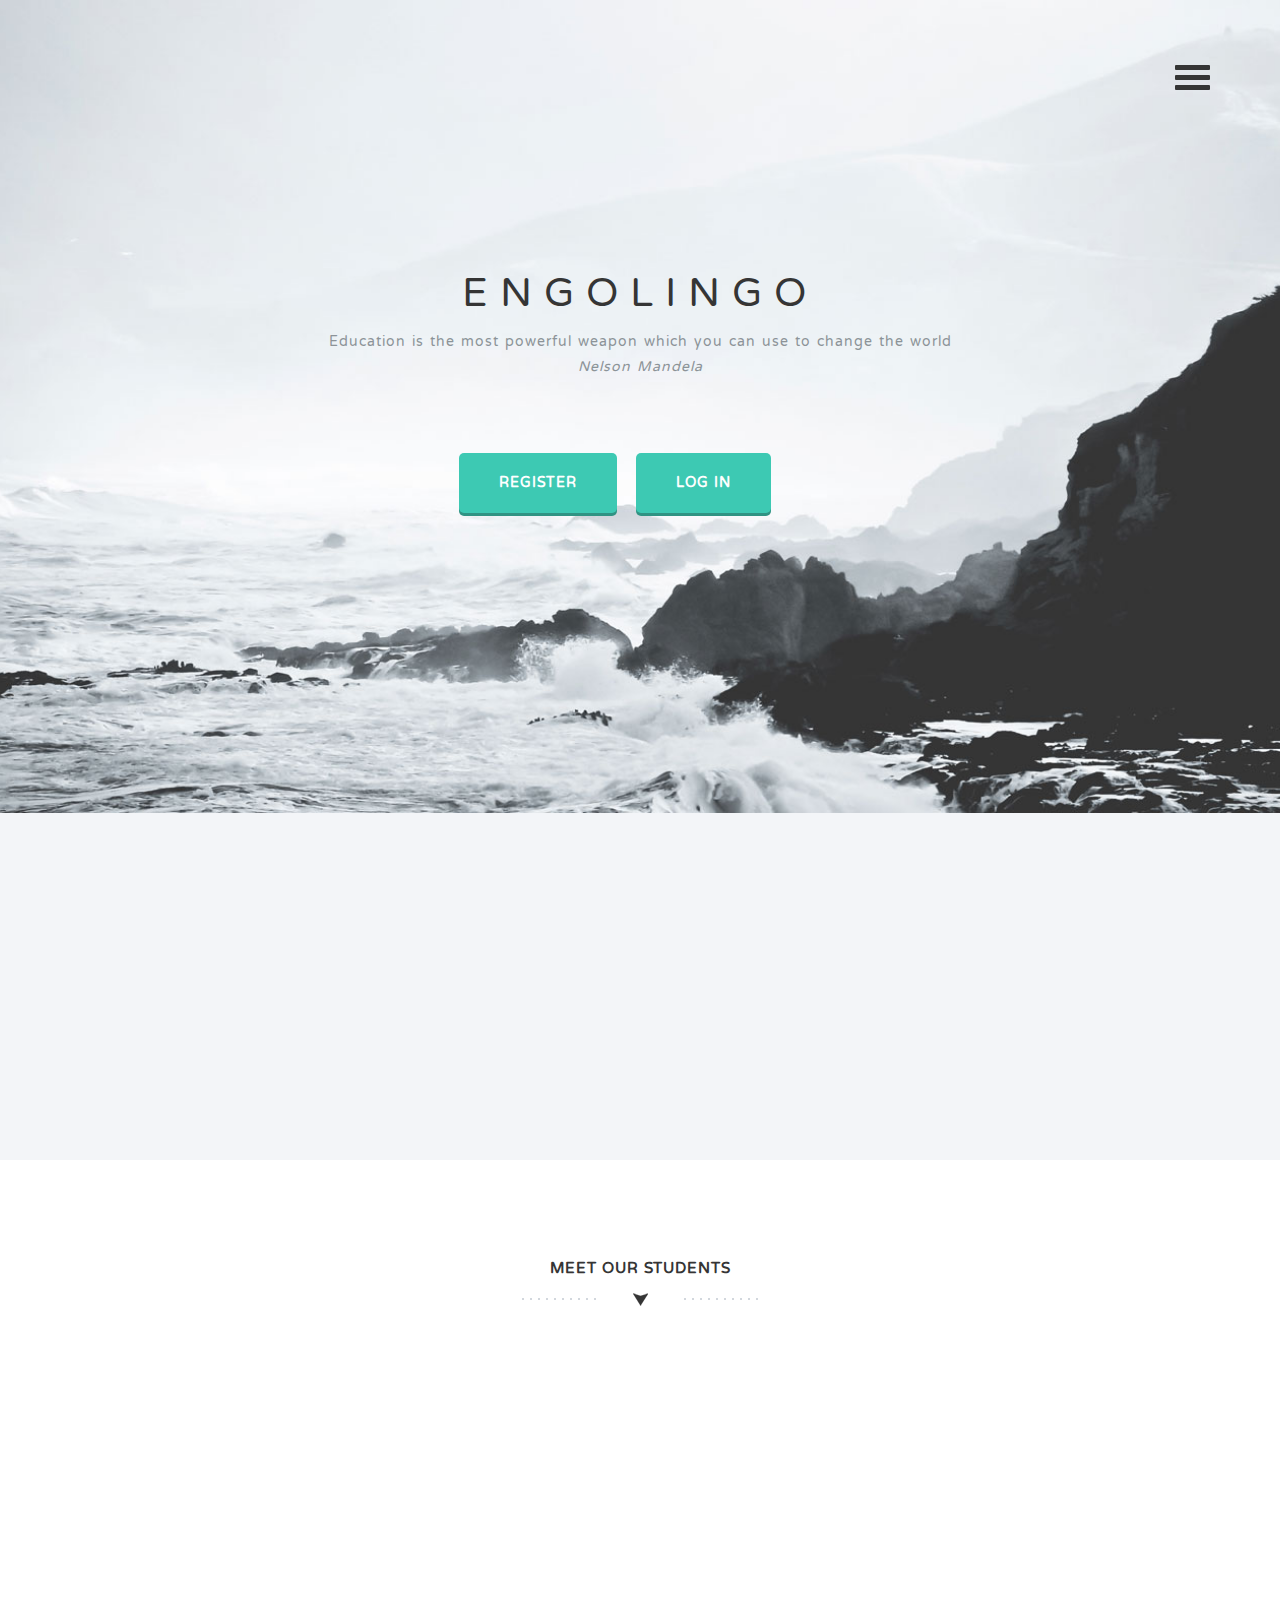
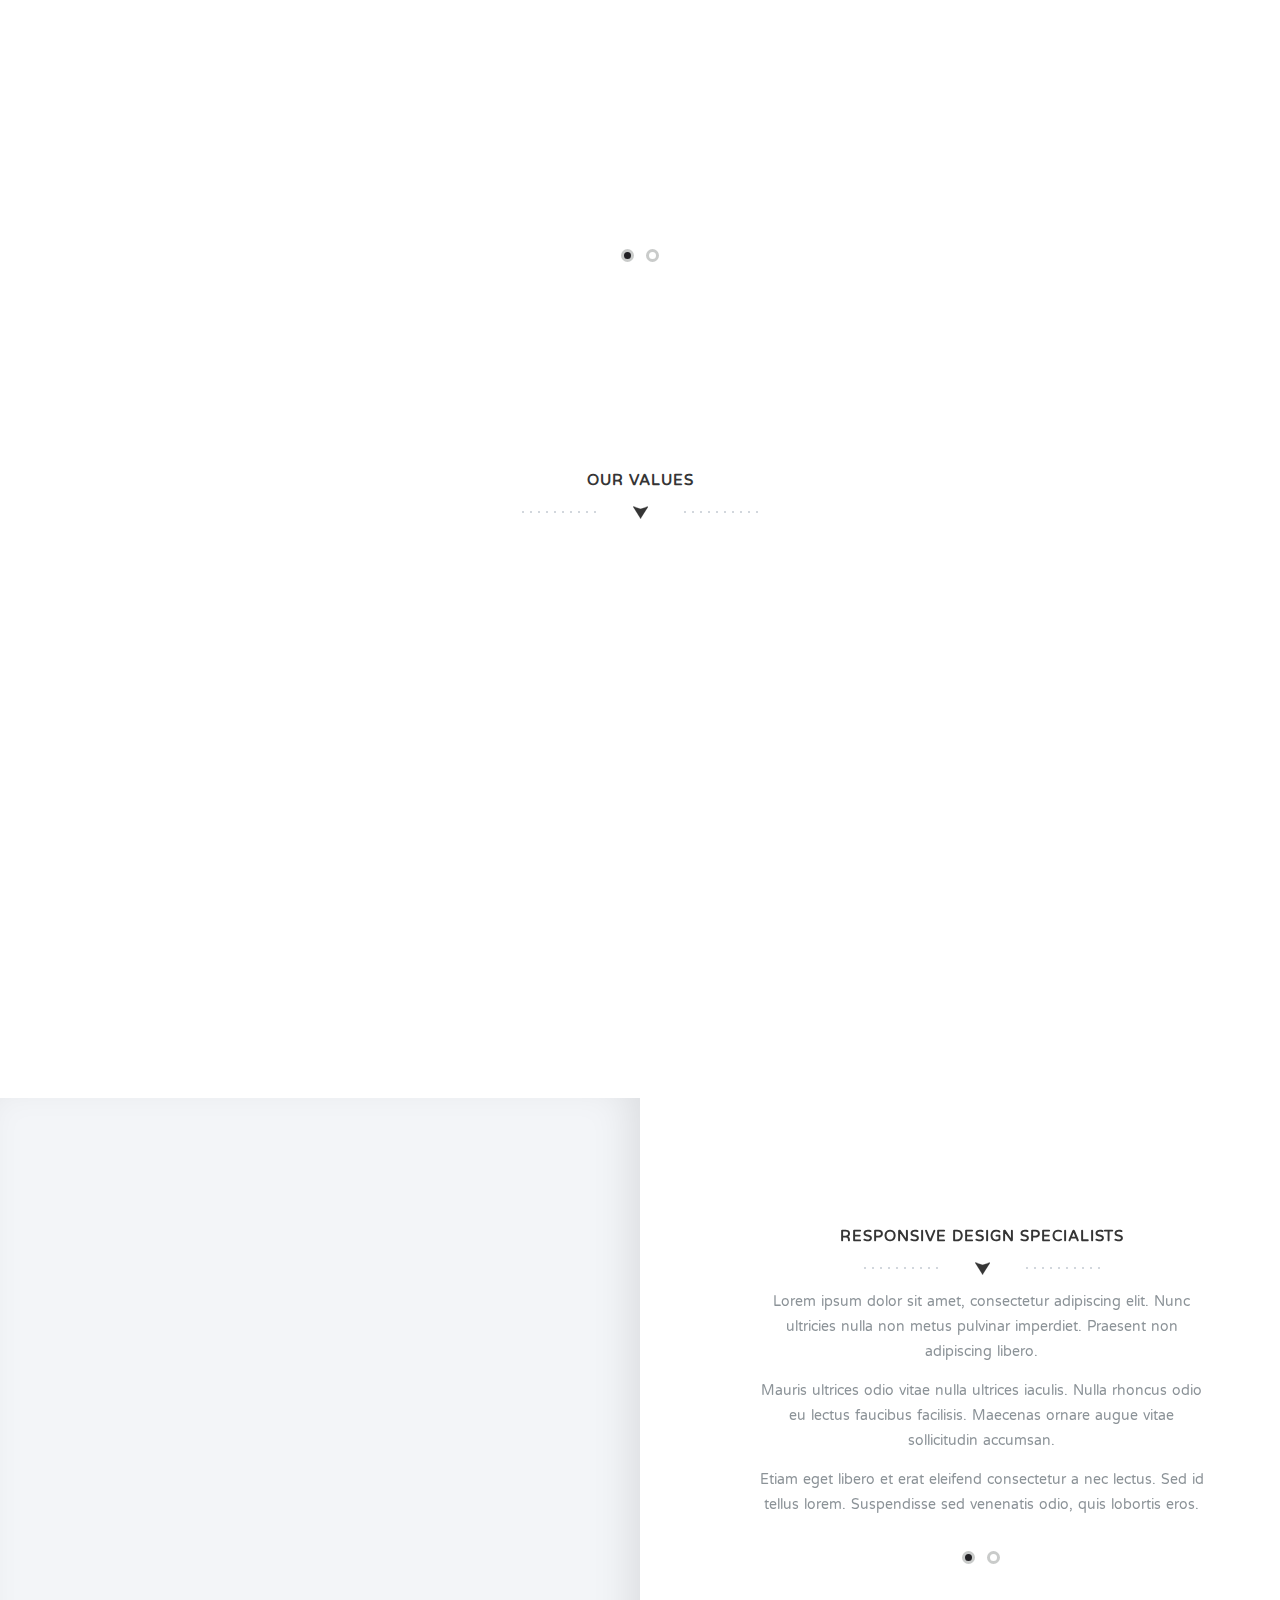
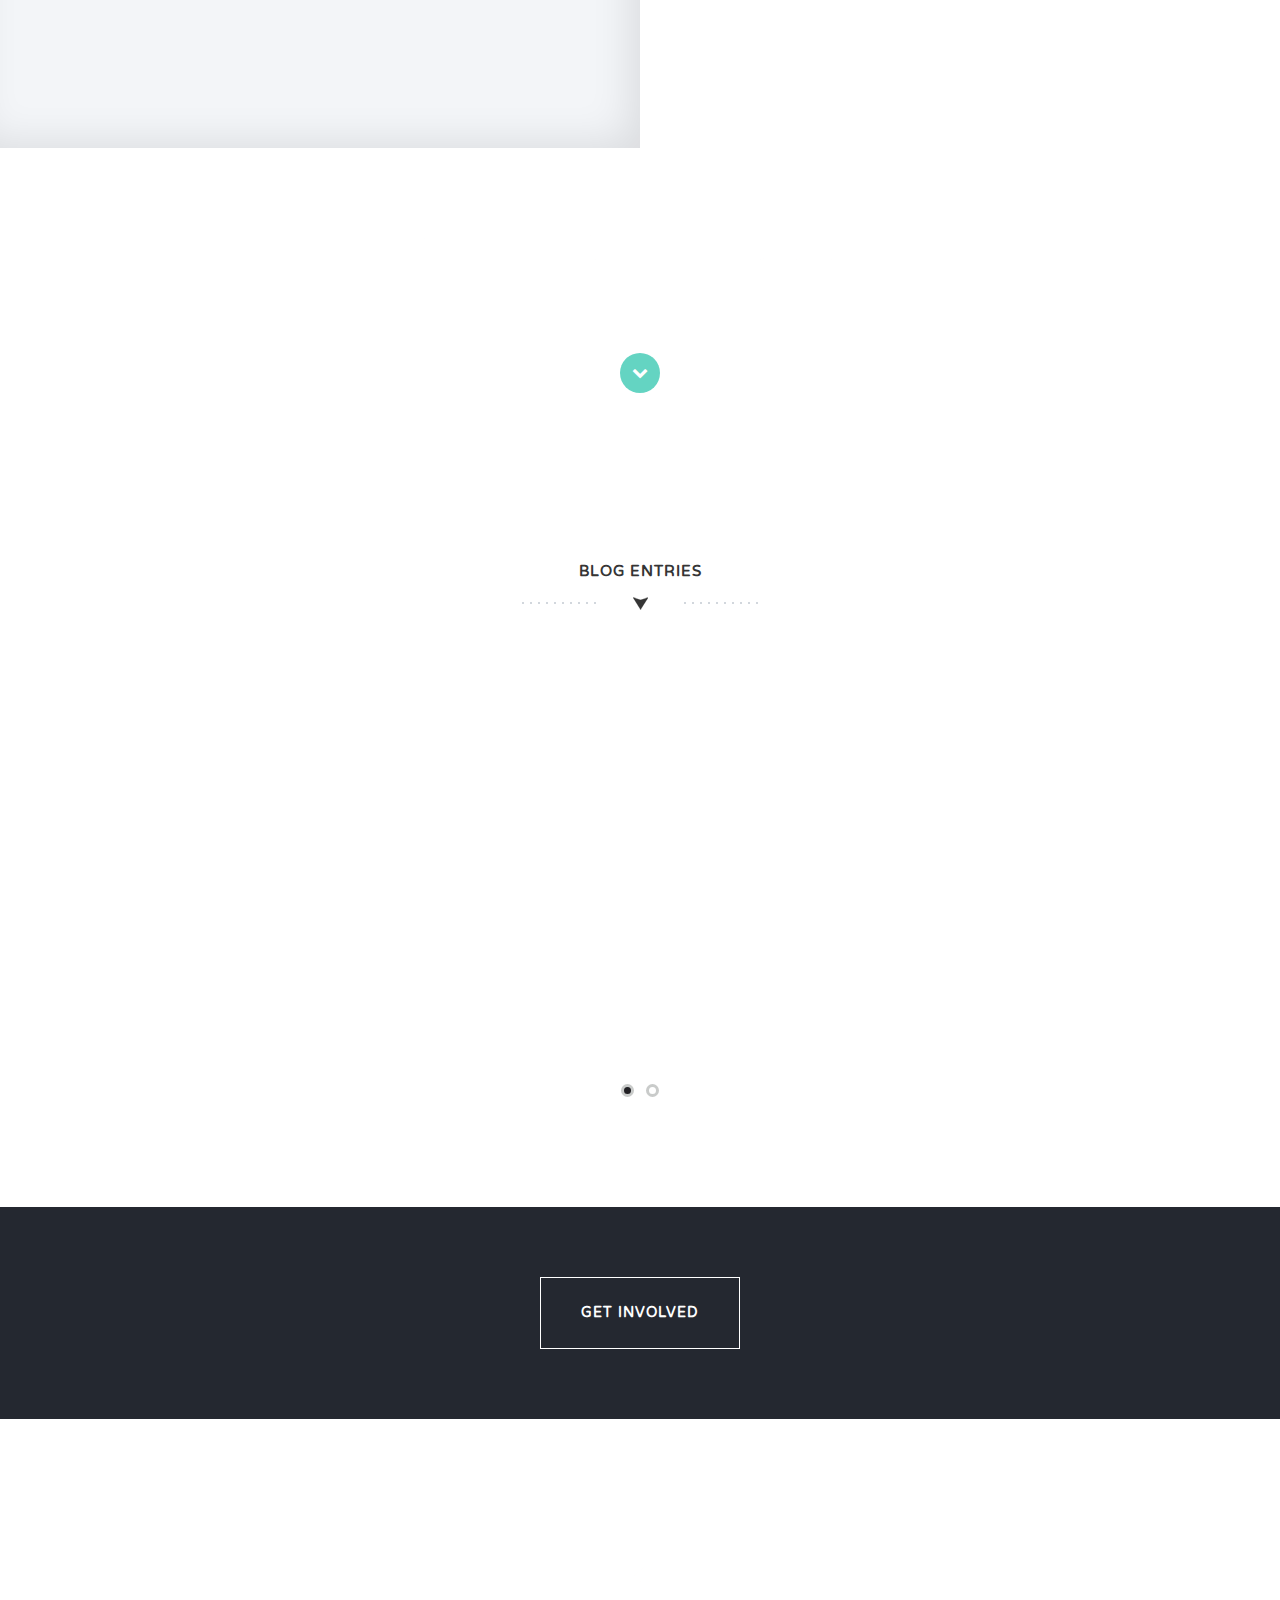
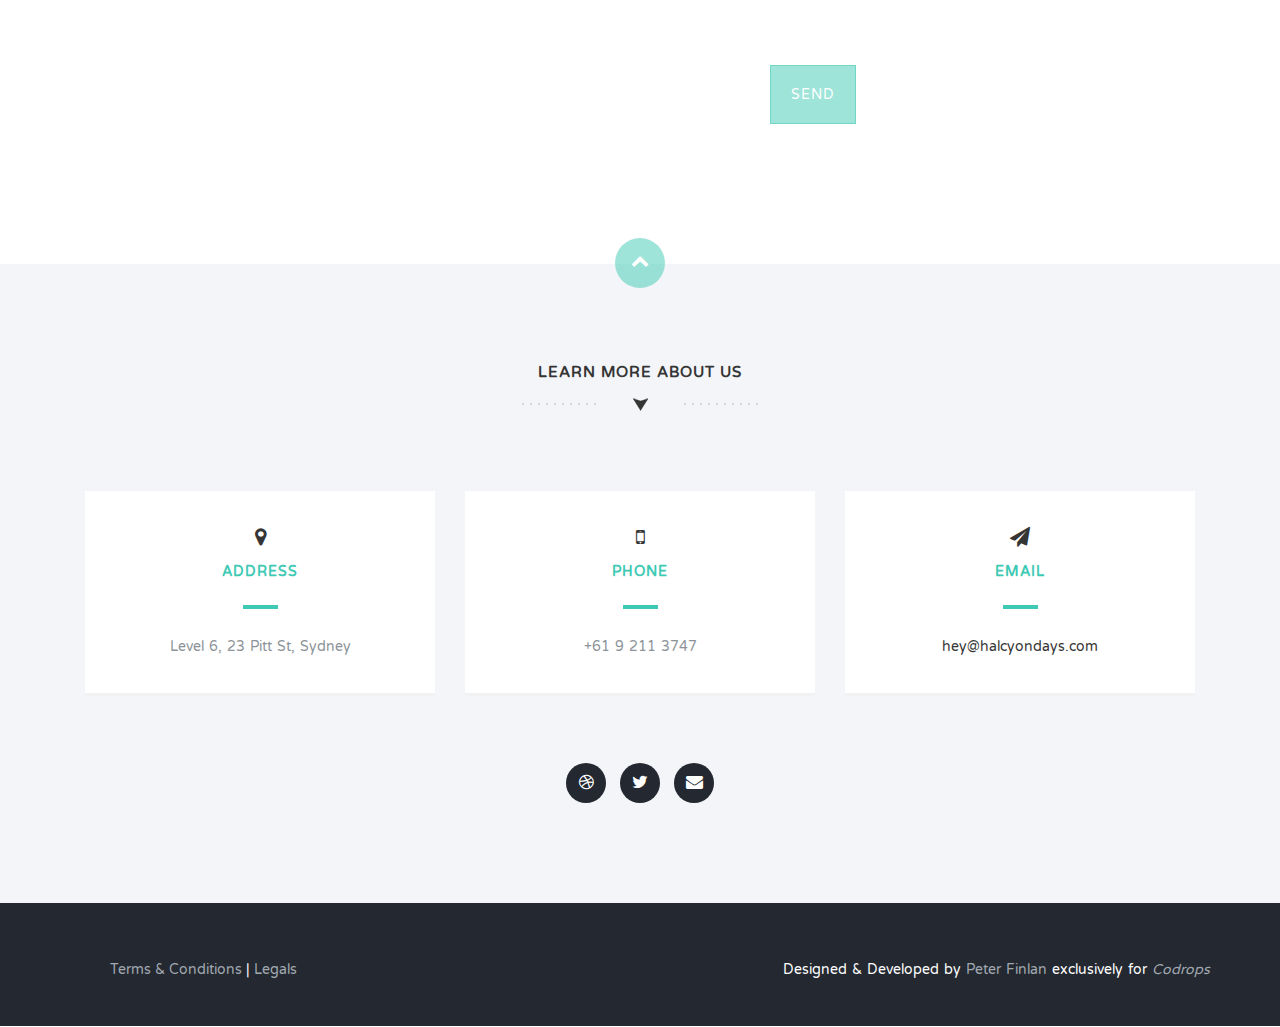
<file: Website/HalcyonDaysTemplate/index.html>
<!DOCTYPE html>
<html lang="en">
  <head>
    <meta charset="utf-8">
    <meta http-equiv="X-UA-Compatible" content="IE=edge">
    <meta name="viewport" content="width=device-width, initial-scale=1">
    <title>Halcyon Days - An Exclusive Freebie for Codrops by Peter Finlan.</title>
    <link href='http://fonts.googleapis.com/css?family=Varela+Round' rel='stylesheet' type='text/css'>
    <link href="css/bootstrap.min.css" rel="stylesheet">
    <link href="http://netdna.bootstrapcdn.com/font-awesome/4.1.0/css/font-awesome.min.css" rel="stylesheet">
    <link href="css/flexslider.css" rel="stylesheet" >
    <link href="css/styles.css" rel="stylesheet">
    <link href="css/queries.css" rel="stylesheet">
    <link href="css/animate.css" rel="stylesheet">
        <!-- HTML5 Shim and Respond.js IE8 support of HTML5 elements and media queries -->
        <!-- WARNING: Respond.js doesn't work if you view the page via file:// -->
        <!--[if lt IE 9]>
        <script src="https://oss.maxcdn.com/libs/html5shiv/3.7.0/html5shiv.js"></script>
        <script src="https://oss.maxcdn.com/libs/respond.js/1.4.2/respond.min.js"></script>
        <![endif]-->
      </head>


      <body id="top">
        <header id="home">
          <nav>
            <div class="container-fluid">
              <div class="row">
                <div class="col-md-8 col-md-offset-2 col-sm-8 col-sm-offset-2 col-xs-8 col-xs-offset-2">
                  <nav class="pull">
                    <ul class="top-nav">
                      <li><a href="#intro">Introduction <span class="indicator"><i class="fa fa-angle-right"></i></span></a></li>
                      <li><a href="#features">Features <span class="indicator"><i class="fa fa-angle-right"></i></span></a></li>
                      <li><a href="#responsive">Responsive Design <span class="indicator"><i class="fa fa-angle-right"></i></span></a></li>
                      <li><a href="#portfolio">Portfolio <span class="indicator"><i class="fa fa-angle-right"></i></span></a></li>
                      <li><a href="#team">Students<span class="indicator"><i class="fa fa-angle-right"></i></span></a></li>
                      <li><a href="#contact">Get in Touch <span class="indicator"><i class="fa fa-angle-right"></i></span></a></li>
                      <!-- blog link goes here-->
                      <li><a href="#blog">Blog <span class="indicator"><i class="fa fa-angle-right"></i></span></a></li> 
                    </ul>
                  </nav>
                </div>
              </div>
            </div>
          </nav>
          <section class="hero" id="hero">
            <div class="container">
              <div class="row">
                <div class="col-md-12 text-right navicon">
                  <a id="nav-toggle" class="nav_slide_button" href="#"><span></span></a>
                </div>
              </div>
              <div class="row">
                <div class="col-md-8 col-md-offset-2 text-center inner">
                  <h1 class="animated fadeInDown">ENGOLINGO</h1>
                  <p class="animated fadeInUp delay-05s">Education is the most powerful weapon which you can use to change the world<em><br>Nelson Mandela</br></em></p>
                </div>
              </div>
              <div class="column">
                <div class="col-md-5 col-md-offset-3 text-center"><a href="#login" class="learn-more-btn">Log in</a>
                <div class="col-md-4 col-md-offset-2 text-center"><a href="#register" class="learn-more-btn">Register</a>
                </div>
              </div>
            </div>
          </section>
        </header>
        <section class="intro text-center section-padding" id="intro">
          <div class="container">
            <div class="row">
              <div class="col-md-8 col-md-offset-2 wp1">
                <h1 class="arrow">Reimagining anguage educaiton for a better tomorrow!</h1>
                <p>EngoLingo provides access to English language education with native speakers, certified teachers, and self-study resource while making the world open and connected using gamification, collaboration, and empathy.</p>
              </div>
            </div>
          </div>
        </section>
        <section class="team text-center section-padding" id="team">
          <div class="container">
            <div class="row">
              <div class="col-md-12">
                <h1 class="arrow">Meet our students</h1>
              </div>
            </div>
            <div class="row">
              <div class="team-wrapper">
                <div id="teamSlider">
                  <ul class="slides">
                    <li>
                      <div class="col-md-4 wp5">
                        <img src="img/team-01.png" alt="Team Member">
                        <h2>Jon Snow</h2>
                        <p>Lorem ipsum dolor sit amet, consectetur adipiscing elit. Nunc ultricies nulla non metus pulvinar imperdiet. Praesent non adipiscing libero.</p>
                        <div class="social">
                          <!--<ul class="social-buttons">
                            <li><a href="#" class="social-btn"><i class="fa fa-dribbble"></i></a></li>
                            <li><a href="#" class="social-btn"><i class="fa fa-twitter"></i></a></li>
                            <li><a href="#" class="social-btn"><i class="fa fa-envelope"></i></a></li>
                          </ul>-->
                        </div>
                      </div>
                      
                      <div class="col-md-4 wp5 delay-05s">
                        <img src="img/team-02.png" alt="Team Member">
                        <h2>Cersei Lannister</h2>
                        <p>Lorem ipsum dolor sit amet, consectetur adipiscing elit. Nunc ultricies nulla non metus pulvinar imperdiet. Praesent non adipiscing libero.</p>
                        <div class="social">
                          <!--<ul class="social-buttons">
                            <li><a href="#" class="social-btn"><i class="fa fa-dribbble"></i></a></li>
                            <li><a href="#" class="social-btn"><i class="fa fa-twitter"></i></a></li>
                            <li><a href="#" class="social-btn"><i class="fa fa-envelope"></i></a></li>
                          </ul>-->
                        </div>
                      </div>
                      <div class="col-md-4 wp5 delay-1s">
                        <img src="img/team-03.png" alt="Team Member">
                        <h2>Jamie Lannister</h2>
                        <p>Lorem ipsum dolor sit amet, consectetur adipiscing elit. Nunc ultricies nulla non metus pulvinar imperdiet. Praesent non adipiscing libero.</p>
                        <!--<div class="social">
                          <ul class="social-buttons">
                            <li><a href="#" class="social-btn"><i class="fa fa-dribbble"></i></a></li>
                            <li><a href="#" class="social-btn"><i class="fa fa-twitter"></i></a></li>
                            <li><a href="#" class="social-btn"><i class="fa fa-envelope"></i></a></li>
                          </ul>
                        </div>-->
                      </div>
                    </li>
                    <li>
                      <div class="col-md-4 wp5">
                        <img src="img/team-01.png" alt="Team Member">
                        <h2>Jon Snow</h2>
                        <p>Lorem ipsum dolor sit amet, consectetur adipiscing elit. Nunc ultricies nulla non metus pulvinar imperdiet. Praesent non adipiscing libero.</p>
                        <!--<div class="social">
                          <ul class="social-buttons">
                            <li><a href="#" class="social-btn"><i class="fa fa-dribbble"></i></a></li>
                            <li><a href="#" class="social-btn"><i class="fa fa-twitter"></i></a></li>
                            <li><a href="#" class="social-btn"><i class="fa fa-envelope"></i></a></li>
                          </ul>
                        </div>-->
                      </div>
                      <div class="col-md-4 wp5 delay-05s">
                        <img src="img/team-02.png" alt="Team Member">
                        <h2>Cersei Lannister</h2>
                        <p>Lorem ipsum dolor sit amet, consectetur adipiscing elit. Nunc ultricies nulla non metus pulvinar imperdiet. Praesent non adipiscing libero.</p>
                        <!--<div class="social">
                          <ul class="social-buttons">
                            <li><a href="#" class="social-btn"><i class="fa fa-dribbble"></i></a></li>
                            <li><a href="#" class="social-btn"><i class="fa fa-twitter"></i></a></li>
                            <li><a href="#" class="social-btn"><i class="fa fa-envelope"></i></a></li>
                          </ul>
                        </div>-->
                      </div>
                      <div class="col-md-4 wp5 delay-1s">
                        <img src="img/team-03.png" alt="Team Member">
                        <h2>Jamie Lannister</h2>
                        <p>Lorem ipsum dolor sit amet, consectetur adipiscing elit. Nunc ultricies nulla non metus pulvinar imperdiet. Praesent non adipiscing libero.</p>
                        <!--<div class="social">
                          <ul class="social-buttons">
                            <li><a href="#" class="social-btn"><i class="fa fa-dribbble"></i></a></li>
                            <li><a href="#" class="social-btn"><i class="fa fa-twitter"></i></a></li>
                            <li><a href="#" class="social-btn"><i class="fa fa-envelope"></i></a></li>
                          </ul>
                        </div>-->
                      </div>
                    </li>
                  </ul>
                </div>
              </div>
            </div>
          </div>
        </section>
        <section class="features text-center section-padding" id="features">
          <div class="container">
            <div class="row">
              <div class="col-md-12">
                <h1 class="arrow">Our values</h1>
                <div class="features-wrapper">
                  <div class="col-md-4 wp2">
                    <div class="icon">
                      <i class="fa fa-laptop shadow"></i>
                    </div>
                    <h2>Value1</h2>
                    <p>Lorem ipsum dolor sit amet, consectetur adipiscing elit. Sed a lorem quis neque interdum consequat ut sed sem. Duis quis tempor nunc. Interdum et malesuada fames ac ante ipsum
                    primis in faucibus.</p>
                  </div>
                  <div class="col-md-4 wp2 delay-05s">
                    <div class="icon">
                      <i class="fa fa-code shadow"></i>
                    </div>
                    <h2>Value2</h2>
                    <p>Lorem ipsum dolor sit amet, consectetur adipiscing elit. Sed a lorem quis neque interdum consequat ut sed sem. Duis quis tempor nunc. Interdum et malesuada fames ac ante ipsum
                    primis in faucibus.</p>
                  </div>
                  <div class="col-md-4 wp2 delay-1s">
                    <div class="icon">
                      <i class="fa fa-heart shadow"></i>
                    </div>
                    <h2>value3</h2>
                    <p>Lorem ipsum dolor sit amet, consectetur adipiscing elit. Sed a lorem quis neque interdum consequat ut sed sem. Duis quis tempor nunc. Interdum et malesuada fames ac ante ipsum
                    primis in faucibus.</p>
                  </div>
                  <div class="clearfix"></div>
                </div>
              </div>
            </div>
          </div>
        </section>
        <section class="text-center" id="responsive">
          <div class="container-fluid nopadding responsive-services">
            <div class="wrapper">
              <div class="iphone">
                <div class="wp3"></div>
              </div>
              <div class="fluid-white"></div>
            </div>
            <div class="container designs">
              <div class="row">
                <div class="col-md-5 col-md-offset-7">
                  <div id="servicesSlider">
                    <ul class="slides">
                      <li>
                        <h1 class="arrow">Responsive Design Specialists</h1>
                        <p>Lorem ipsum dolor sit amet, consectetur adipiscing elit. Nunc ultricies nulla non metus pulvinar imperdiet. Praesent non adipiscing libero. </p>
                        <p>
                        Mauris ultrices odio vitae nulla ultrices iaculis. Nulla rhoncus odio eu lectus faucibus facilisis. Maecenas ornare augue vitae sollicitudin accumsan. </p>
                        <p>Etiam eget libero et erat eleifend consectetur a nec lectus. Sed id tellus lorem. Suspendisse sed venenatis odio, quis lobortis eros.</p>
                      </li>
                      <li>
                        <h1 class="arrow">Bootstrap Professionals</h1>
                        <p>Lorem ipsum dolor sit amet, consectetur adipiscing elit. Nunc ultricies nulla non metus pulvinar imperdiet. Praesent non adipiscing libero. </p>
                        <p>
                        Mauris ultrices odio vitae nulla ultrices iaculis. Nulla rhoncus odio eu lectus faucibus facilisis. Maecenas ornare augue vitae sollicitudin accumsan. </p>
                        <p>Etiam eget libero et erat eleifend consectetur a nec lectus. Sed id tellus lorem. Suspendisse sed venenatis odio, quis lobortis eros.</p>
                      </li>
                    </ul>
                  </div>
                </div>
              </div>
            </div>
          </div>
        </section>
        <section class="swag text-center">
          <div class="container">
            <div class="row">
              <div class="col-md-8 col-md-offset-2">
                <h1>All I want is an education.<span><em>Malala Yousafzai</em></span></h1>
                <a href="#portfolio" class="down-arrow-btn"><i class="fa fa-chevron-down"></i></a>
              </div>
            </div>
          </div>
        </section>
        <section class="portfolio text-center section-padding" id="portfolio">
          <h1 class="arrow">Blog entries</h1>
          <div class="container">
            <div class="row">
              <div id="portfolioSlider">
                <ul class="slides">
                  <li>
                    <div class="col-md-4 wp4">
                      <div class="overlay-effect effects clearfix">
                        <div class="img">
                          <img src="img/portfolio-01.jpg" alt="Portfolio Item">
                          <div class="overlay">
                            <a href="#" class="expand"><i class="fa fa-search"></i><br>View More</a>
                            <a class="close-overlay hidden">x</a>
                          </div>
                        </div>
                      </div>
                      <h2>Creative Minds</h2>
                      <p>Lorem ipsum dolor sit amet, consectetur adipiscing elit. Nunc ultricies nulla non metus pulvinar imperdiet. Praesent non adipiscing libero.</p>
                    </div>
                    <div class="col-md-4 wp4 delay-05s">
                      <div class="overlay-effect effects clearfix">
                        <div class="img">
                          <img src="img/portfolio-02.jpg" alt="Portfolio Item">
                          <div class="overlay">
                            <a href="#" class="expand"><i class="fa fa-search"></i><br>View More</a>
                            <a class="close-overlay hidden">x</a>
                          </div>
                        </div>
                      </div>
                      <h2>Creative Hearts</h2>
                      <p>Lorem ipsum dolor sit amet, consectetur adipiscing elit. Nunc ultricies nulla non metus pulvinar imperdiet. Praesent non adipiscing libero.</p>
                    </div>
                    <div class="col-md-4 wp4 delay-1s">
                      <div class="overlay-effect effects clearfix">
                        <div class="img">
                          <img src="img/portfolio-03.jpg" alt="Portfolio Item">
                          <div class="overlay">
                            <a href="#" class="expand"><i class="fa fa-search"></i><br>View More</a>
                            <a class="close-overlay hidden">x</a>
                          </div>
                        </div>
                      </div>
                      <h2>Creative Ideas</h2>
                      <p>Lorem ipsum dolor sit amet, consectetur adipiscing elit. Nunc ultricies nulla non metus pulvinar imperdiet. Praesent non adipiscing libero.</p>
                    </div>
                  </li>
                  <li>
                    <div class="col-md-4 wp4">
                      <div class="overlay-effect effects clearfix">
                        <div class="img">
                          <img src="img/portfolio-01.jpg" alt="Portfolio Item">
                          <div class="overlay">
                            <a href="#" class="expand"><i class="fa fa-search"></i><br>View More</a>
                            <a class="close-overlay hidden">x</a>
                          </div>
                        </div>
                      </div>
                      <h2>Creative Minds</h2>
                      <p>Lorem ipsum dolor sit amet, consectetur adipiscing elit. Nunc ultricies nulla non metus pulvinar imperdiet. Praesent non adipiscing libero.</p>
                    </div>
                    <div class="col-md-4 wp4 delay-05s">
                      <div class="overlay-effect effects clearfix">
                        <div class="img">
                          <img src="img/portfolio-02.jpg" alt="Portfolio Item">
                          <div class="overlay">
                            <a href="#" class="expand"><i class="fa fa-search"></i><br>View More</a>
                            <a class="close-overlay hidden">x</a>
                          </div>
                        </div>
                      </div>
                      <h2>Creative Hearts</h2>
                      <p>Lorem ipsum dolor sit amet, consectetur adipiscing elit. Nunc ultricies nulla non metus pulvinar imperdiet. Praesent non adipiscing libero.</p>
                    </div>
                    <div class="col-md-4 wp4 delay-1s">
                      <div class="overlay-effect effects clearfix">
                        <div class="img">
                          <img src="img/portfolio-03.jpg" alt="Portfolio Item">
                          <div class="overlay">
                            <a href="#" class="expand"><i class="fa fa-search"></i><br>View More</a>
                            <a class="close-overlay hidden">x</a>
                          </div>
                        </div>
                      </div>
                      <h2>Creative Ideas</h2>
                      <p>Lorem ipsum dolor sit amet, consectetur adipiscing elit. Nunc ultricies nulla non metus pulvinar imperdiet. Praesent non adipiscing libero.</p>
                    </div>
                  </li>
                </ul>
              </div>
            </div>
          </div>
        </section>
        <div class="ignite-cta text-center">
          <div class="container">
            <div class="row">
              <div class="col-md-12">
                <a href="#" class="ignite-btn">Get Involved</a>
              </div>
            </div>
          </div>
        </div>
        <section class="subscribe text-center">
          <div class="container">
            <h1><i class="fa fa-paper-plane"></i><span>Subscribe to stay in the loop</span></h1>
            <form action="#">
              <input type="text" name="" value="" placeholder="" required>
              <input type="submit" name="" value="Send">
            </form>
          </div>
        </section>
        <section class="dark-bg text-center section-padding contact-wrap" id="contact">
          <a href="#top" class="up-btn"><i class="fa fa-chevron-up"></i></a>
          <div class="container">
            <div class="row">
              <div class="col-md-12">
                <h1 class="arrow">Learn more about us</h1>
              </div>
            </div>
            <div class="row contact-details">
              <div class="col-md-4">
                <div class="light-box box-hover">
                  <h2><i class="fa fa-map-marker"></i><span>Address</span></h2>
                  <p>Level 6, 23 Pitt St, Sydney</p>
                </div>
              </div>
              <div class="col-md-4">
                <div class="light-box box-hover">
                  <h2><i class="fa fa-mobile"></i><span>Phone</span></h2>
                  <p>+61 9 211 3747</p>
                </div>
              </div>
              <div class="col-md-4">
                <div class="light-box box-hover">
                  <h2><i class="fa fa-paper-plane"></i><span>Email</span></h2>
                  <p><a href="#">hey@halcyondays.com</a></p>
                </div>
              </div>
            </div>
            <div class="row">
              <div class="col-md-12">
                <ul class="social-buttons">
                  <li><a href="#" class="social-btn"><i class="fa fa-dribbble"></i></a></li>
                  <li><a href="#" class="social-btn"><i class="fa fa-twitter"></i></a></li>
                  <li><a href="#" class="social-btn"><i class="fa fa-envelope"></i></a></li>
                </ul>
              </div>
            </div>
          </div>
        </section>
        <footer>
          <div class="container">
            <div class="row">
              <div class="col-md-6">
                <ul class="legals">
                  <li><a href="#">Terms &amp; Conditions</a></li>
                  <li><a href="#">Legals</a></li>
                </ul>
              </div>
              <div class="col-md-6 credit">
                <p>Designed &amp; Developed by <a href="http://www.peterfinlan.com/">Peter Finlan</a> exclusively for <a href="http://tympanus.net/codrops/"><em>Codrops</em></a></p>
              </div>
            </div>
          </div>
        </footer>
        <!-- jQuery (necessary for Bootstrap's JavaScript plugins) -->
        <script src="https://ajax.googleapis.com/ajax/libs/jquery/1.11.0/jquery.min.js"></script>
        <!-- Include all compiled plugins (below), or include individual files as needed -->
        <script src="js/waypoints.min.js"></script>
        <script src="js/bootstrap.min.js"></script>
        <script src="js/scripts.js"></script>
        <script src="js/jquery.flexslider.js"></script>
        <script src="js/modernizr.js"></script>
      </body>
    </html>
</file>
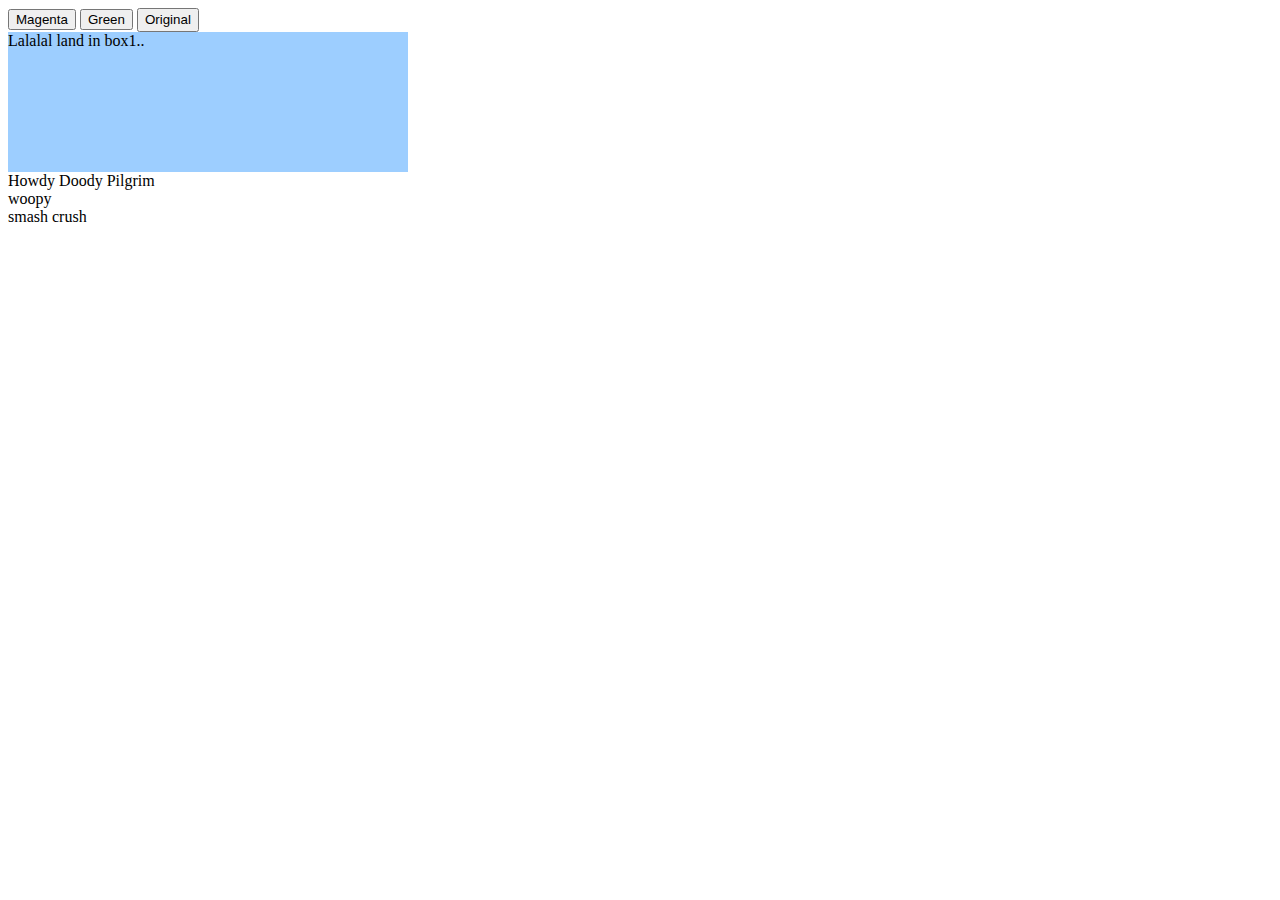
<file: Web_intersect/registration.html>
<!DOCTYPE html>
  <html>
  <head>
    <title>regitration </title>
<!--calling main.js file-->
    <script src="js/main.js"></script> 
    <script src="js/ajax.js"></script>
    <script src="js/autoscroll.js"></script>

<!--triggering CSS3 transitions using JS--> 
<!--frist, creating a CSS property--> 
<style type="text/css"> 
div#box1 {
  background: #9DCEFF; 
  width: 400px; 
  height: 140px;
}
</style>
<!--using JS to chanbe background color of ChangeBG button button-->
<script>
function changeBG(el,clr) {
  var elem = document.getElementById(el);
  elem.style.transition = "background 1.0s linear 0s";
  elem.style.background = clr;
}

</script>

  </head>
  
  <body>
<!--experimenting with CSS transitions using JS-->
<button onclick="changeBG('box1', '#F0F');">Magenta</button>
<button onclick="changeBG('box1', '#OCO');">Green</button>
<button onclick="changeBG('box1', '#9DCEFF');">Original</button>
<div id="box1">Lalalal land in box1..</div>




<!--experimenting with modular JS-->
        <div id="div1"></div>
        <div id="div2"></div> 
        <div id="div3"></div> 
      
      <script>
        _("div1").innerHTML = "Howdy Doody Pilgrim";
        _("div2").innerHTML = "woopy";
        _("div3").innerHTML = "smash crush";
      </script>
      
  </body>

    </html>
</file>
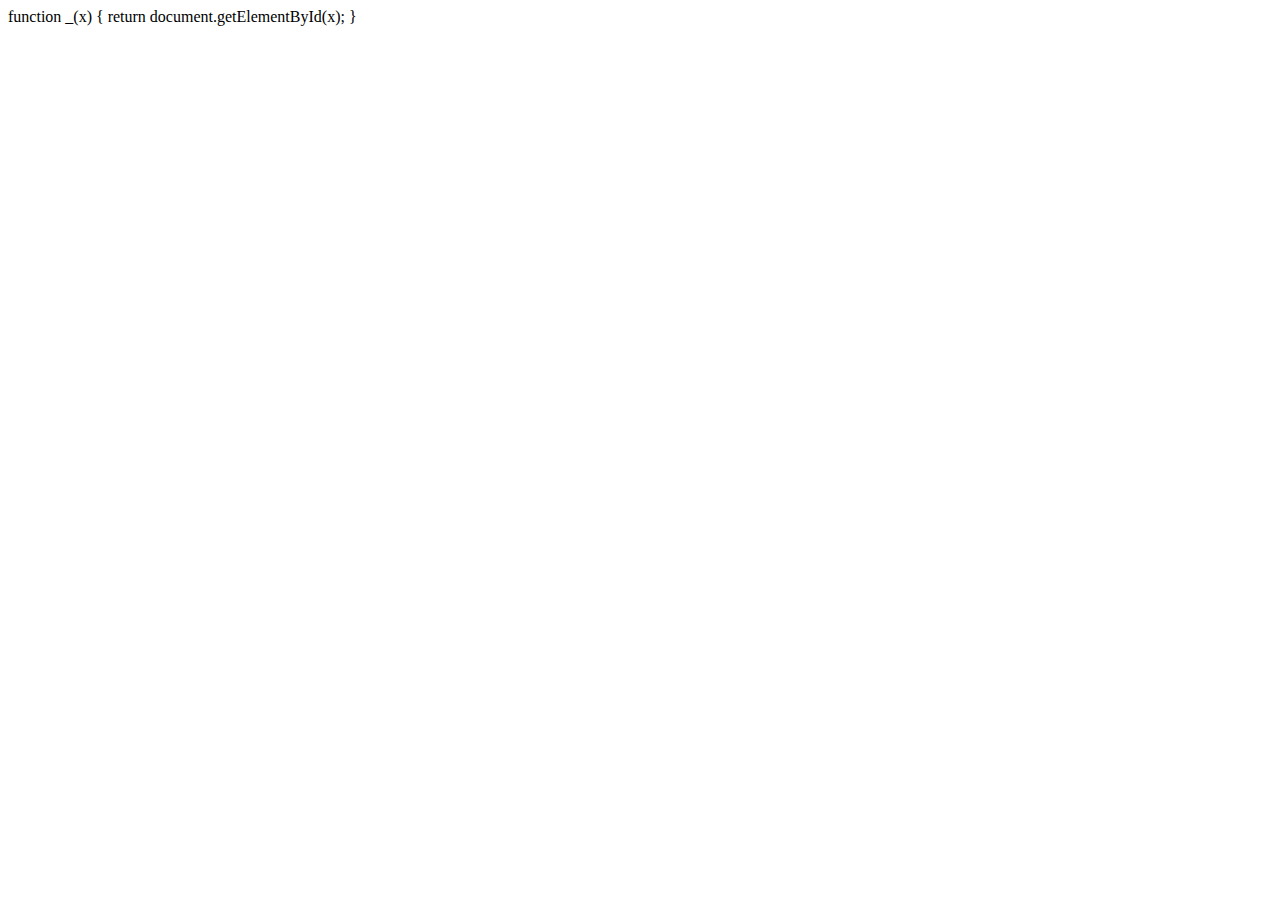
<file: Web_intersect/test.html>
<!DOCTYPE html>
  <html>
  <head>
    <scrpit>
    function _(x) {
      return document.getElementById(x);
  }
    </script>
  </head>
  
  <body>
        <div id="div1"></div>
        <div id="div2"></div> 
        <div id="div3"></div> 
      
      <script>
        _("div1").innerHTML = "Howdy Doody Pilgrim";
        _("div2").innerHTML = "woopy";
        _("div3").innerHTML = "smash crush";
      </script>
      
    </body>

    </html>
</file>
<file: Website/HalcyonDaysTemplate/css/queries.css>
/* 320px (iPhone) */
@media screen and (max-width:320px) {
}
/* 480px (WVGA - Low End Windows Phone) */
@media screen and (max-width:480px) {
	.wrapper { background: #f3f5f8; height: 640px; }
	.iphone { display: none; }
	.fluid-white { display: none; }
	.wp2, .wp4, .wp5, .light-box { margin-bottom: 30px; }
	.legals { text-align: center; margin: 0; padding: 0; }
	.credit { text-align: center; }
}
/* xGA iPad */
@media screen and (max-width:1024px) {
	.wp3 { background-position: 50px 0; }
	.swag { background-attachment: scroll; }
	.subscribe { background-attachment: scroll; }
}
/* 1200px (Small Desktop, Netbook) */
@media screen and (max-width:1280px) {
	.wp3 { background-position: 50px 0; }
}
/* Bootstrap 990px Breakpoint to 480px */
@media screen and (min-width:480px) and (max-width:991px) {
	.iphone { display: none; }
	.fluid-white { display: none; }
	.wrapper { background: #f3f5f8; height: 540px; }
	.wp2, .wp4, .wp5, .light-box { margin-bottom: 30px; }
	.legals { text-align: center; margin: 0; padding: 0; }
	.credit { text-align: center; }
}
</file>
<file: Website/HalcyonDaysTemplate/css/styles.css>
/* ! normalize.css v1.0.0 | MIT License | git.io/normalize */
 
/* ==========================================================================
HTML5 display definitions
========================================================================== */
 
/* * Corrects `block` display not defined in IE 6/7/8/9 and Firefox 3. */
 
article, aside, details, figcaption, figure, footer, header, hgroup, nav, section, summary { display: block; }
/* * Corrects `inline-block` display not defined in IE 6/7/8/9 and Firefox 3. */
audio, canvas, video { display: inline-block; *display: inline; *zoom: 1; }
/* * Prevents modern browsers from displaying `audio` without controls.
* Remove excess height in iOS 5 devices. */
audio:not([controls]) { display: none; height: 0; }
/* * Addresses styling for `hidden` attribute not present in IE 7/8/9, Firefox 3, * and Safari 4.
* Known issue:no IE 6 support. */
[hidden] { display: none; }
/* ==========================================================================
Base
========================================================================== */
/* * 1. Corrects text resizing oddly in IE 6/7 when body `font-size` is set using
*    `em` units.
* 2. Prevents iOS text size adjust after orientation change, without disabling
*    user zoom. */
 
html { font-size: 100%; /* 1 */
	-webkit-text-size-adjust: 100%; /* 2 */
-ms-text-size-adjust: 100%; /* 2 */ }
html, html a { -webkit-font-smoothing: antialiased; text-shadow: 1px 1px 1px rgba(0, 0, 0, 0.004); }
/* * Addresses `font-family` inconsistency between `textarea` and other form
* elements. */
html, button, input, select, textarea { font-family: 'Varela Round', sans-serif; }
/* * Addresses margins handled incorrectly in IE 6/7. */
body { margin: 0; font-family: 'Varela Round', sans-serif; }
/* ==========================================================================
Links
========================================================================== */
/* * Addresses `outline` inconsistency between Chrome and other browsers. */
 
a:focus { outline: thin dotted; }
/* * Improves readability when focused and also mouse hovered in all browsers. */
a:active, a:hover { outline: 0; }
/* ==========================================================================
Typography
========================================================================== */
/* * Addresses font sizes and margins set differently in IE 6/7.
* Addresses font sizes within `section` and `article` in Firefox 4+, Safari 5, * and Chrome. */
 
h1 { font-size: 2em; margin: 0.67em 0; color: #353535; }
h2 { font-size: 1.5em; margin: 0.83em 0; }
h3 { font-size: 1.17em; margin: 1em 0; }
h4 { font-size: 1em; margin: 1.33em 0; }
h5 { font-size: 0.83em; margin: 1.67em 0; }
h6 { font-size: 0.75em; margin: 2.33em 0; }
/* * Addresses styling not present in IE 7/8/9, Safari 5, and Chrome. */
abbr[title] { border-bottom: 1px dotted; }
/* * Addresses style set to `bolder` in Firefox 3+, Safari 4/5, and Chrome. */
b, strong { font-weight: bold; }
blockquote { margin: 1em 40px; }
/* * Addresses styling not present in Safari 5 and Chrome. */
dfn { font-style: italic; }
/* * Addresses styling not present in IE 6/7/8/9. */
mark { background: #ff0; color: #000; }
/* * Addresses margins set differently in IE 6/7. */
p, pre { margin: 1em 0; }
/* * Corrects font family set oddly in IE 6, Safari 4/5, and Chrome. */
code, kbd, pre, samp { font-family: monospace, serif; _font-family: 'courier new', monospace; font-size: 1em; }
/* * Improves readability of pre-formatted text in all browsers. */
pre { white-space: pre; white-space: pre-wrap; word-wrap: break-word; }
/* * Addresses CSS quotes not supported in IE 6/7. */
q { quotes: none; }
/* * Addresses `quotes` property not supported in Safari 4. */
q:before, q:after { content: ''; content: none; }
small { font-size: 75%; }
/* * Prevents `sub` and `sup` affecting `line-height` in all browsers. */
sub, sup { font-size: 75%; line-height: 0; position: relative; vertical-align: baseline; }
sup { top: -0.5em; }
sub { bottom: -0.25em; }
/* ==========================================================================
Lists
========================================================================== */
/* * Addresses margins set differently in IE 6/7. */
 
dl, menu, ol, ul { margin: 1em 0; }
dd { margin: 0 0 0 40px; }
/* * Addresses paddings set differently in IE 6/7. */
menu, ol, ul { padding: 0 0 0 40px; }
/* * Corrects list images handled incorrectly in IE 7. */
nav ul, nav ol { list-style: none; list-style-image: none; }
/* ==========================================================================
Embedded content
========================================================================== */
/* * 1. Removes border when inside `a` element in IE 6/7/8/9 and Firefox 3.
* 2. Improves image quality when scaled in IE 7. */
 
img { border: 0; /* 1 */
-ms-interpolation-mode: bicubic; /* 2 */ }
/* * Corrects overflow displayed oddly in IE 9. */
svg:not(:root) { overflow: hidden; }
/* ==========================================================================
Figures
========================================================================== */
/* * Addresses margin not present in IE 6/7/8/9, Safari 5, and Opera 11. */
 
figure { margin: 0; }
/* ==========================================================================
Forms
========================================================================== */
/* * Corrects margin displayed oddly in IE 6/7. */
 
form { margin: 0; }
/* * Define consistent border, margin, and padding. */
fieldset { border: 1px solid #c0c0c0; margin: 0 2px; padding: 0.35em 0.625em 0.75em; }
/* * 1. Corrects color not being inherited in IE 6/7/8/9.
* 2. Corrects text not wrapping in Firefox 3.
* 3. Corrects alignment displayed oddly in IE 6/7. */
legend { border: 0; /* 1 */
	padding: 0; white-space: normal; /* 2 */
*margin-left: -7px; /* 3 */ }
/* * 1. Corrects font size not being inherited in all browsers.
* 2. Addresses margins set differently in IE 6/7, Firefox 3+, Safari 5, *    and Chrome.
* 3. Improves appearance and consistency in all browsers. */
button, input, select, textarea { font-size: 100%; /* 1 */
	margin: 0; /* 2 */
	vertical-align: baseline; /* 3 */
*vertical-align: middle; /* 3 */ }
/* * Addresses Firefox 3+ setting `line-height` on `input` using ` !important` in
* the UA stylesheet. */
button, input { line-height: normal; }
/* * 1. Avoid the WebKit bug in Android 4.0.* where (2) destroys native `audio`
*    and `video` controls.
* 2. Corrects inability to style clickable `input` types in iOS.
* 3. Improves usability and consistency of cursor style between image-type
*    `input` and others.
* 4. Removes inner spacing in IE 7 without affecting normal text inputs.
*    Known issue:inner spacing remains in IE 6. */
button, html input[type="button"], /* 1 */
input[type="reset"], input[type="submit"] { -webkit-appearance: button; /* 2 */
	cursor: pointer; /* 3 */
*overflow: visible; /* 4 */ }
/* * Re-set default cursor for disabled elements. */
button[disabled], input[disabled] { cursor: default; }
/* * 1. Addresses box sizing set to content-box in IE 8/9.
* 2. Removes excess padding in IE 8/9.
* 3. Removes excess padding in IE 7.
*    Known issue:excess padding remains in IE 6. */
input[type="checkbox"], input[type="radio"] { box-sizing: border-box; /* 1 */
	padding: 0; /* 2 */
	*height: 13px; /* 3 */
*width: 13px; /* 3 */ }
/* * 1. Addresses `appearance` set to `searchfield` in Safari 5 and Chrome.
* 2. Addresses `box-sizing` set to `border-box` in Safari 5 and Chrome
*    (include `-moz` to future-proof). */
input[type="search"] { -webkit-appearance: textfield; /* 1 */
	-moz-box-sizing: content-box; -webkit-box-sizing: content-box; /* 2 */
box-sizing: content-box; }
/* * Removes inner padding and search cancel button in Safari 5 and Chrome
* on OS X. */
input[type="search"]::-webkit-search-cancel-button, input[type="search"]::-webkit-search-decoration { -webkit-appearance: none; }
/* * Removes inner padding and border in Firefox 3+. */
button::-moz-focus-inner, input::-moz-focus-inner { border: 0; padding: 0; }
/* * 1. Removes default vertical scrollbar in IE 6/7/8/9.
* 2. Improves readability and alignment in all browsers. */
textarea { overflow: auto; /* 1 */
vertical-align: top; /* 2 */ }
/* ==========================================================================
Tables
========================================================================== */
/* * Remove most spacing between table cells. */
table { border-collapse: collapse; border-spacing: 0; }
/* ==========================================================================
Global Styles
========================================================================== */
a { color: #353535; -webkit-transition: all 0.5s; -moz-transition: all 0.5s; -o-transition: all 0.5s; transition: all 0.5s; }
a:hover, a:focus { color: #3dc9b3; text-decoration: none; }
p { color: #8c9398; word-spacing: 1px; line-height: 25px; font-size: 14px; }
h2 { font-size: 15px; color: #353535; text-transform: uppercase; font-weight: bold; }
h2::after { content: " "; border: solid 2px #3dc9b3; display: block; width: 35px; margin: 25px auto; }
.section-padding { padding: 90px 0 100px }
.dark-bg { background: #f3f5f8; }
.light-bg { background-color: #fff; }
.dark-box { background: #f3f5f8; -webkit-box-shadow: 0px 3px 0px 0px #f0f2f4; -moz-box-shadow: 0px 3px 0px 0px #f0f2f4; box-shadow: 0px 3px 0px 0px #f0f2f4; }
.light-box { background-color: #fff; -webkit-box-shadow: 0px 3px 0px 0px #f0f2f4; -moz-box-shadow: 0px 3px 0px 0px #f0f2f4; box-shadow: 0px 3px 0px 0px #f0f2f4; padding: 20px 0; }
.light-box:hover, .light-box:focus { -webkit-box-shadow: 0px 3px 0px 0px #3dc9b3; -moz-box-shadow: 0px 3px 0px 0px #3dc9b3; box-shadow: 0px 3px 0px 0px #3dc9b3; }
.box-hover { transition: all 500ms ease-in-out; -webkit-transition: all 500ms ease-in-out; -moz-transition: all 500ms ease-in-out; -o-transition: all 500ms ease-in-out; }
.box-hover:hover, .box-hover:focus { transform: translate(0, -15px); -webkit-transform: translate(0, -15px); -ms-transform: translate(0, -15px); }
.wrapper { height: 650px; }
.nopadding { padding: 0; }
.inner { padding-top: 170px; }
/* ==========================================================================
Navigation
========================================================================== */
nav { background-color: #242830; margin-top: -1px; }
nav ul { list-style: none; padding: 0; }
nav ul li { color: rgba(255, 255, 255, 0.6); display: block; border-bottom: 1px dotted rgba(255, 255, 255, 0.2); transition: all 0.5s ease; -moz-transition: all 0.5s ease; -webkit-transition: all 0.5s ease; -o-transition: all 0.5s ease; padding-left: 0; position: relative; }
nav ul li:last-child { border: none; }
nav ul li a { color: rgba(255, 255, 255, 0.6); display: block; padding: 20px; transition: all 0.5s ease; -moz-transition: all 0.5s ease; -webkit-transition: all 0.5s ease; -o-transition: all 0.5s ease; padding-left: 0; position: relative; }
nav ul li a:hover, nav ul li a:focus { text-decoration: none; color: rgba(255, 255, 255, 1); }
#nav-toggle { position: absolute; right: 15px; top: 0; }
#nav-toggle { cursor: pointer; padding: 10px 35px 16px 0px; }
#nav-toggle span, #nav-toggle span:before, #nav-toggle span:after { cursor: pointer; border-radius: 1px; -moz-border-radius: 1px; -webkit-border-radius: 1px; -o-border-radius: 1px; height: 5px; width: 35px; background: #353535; position: absolute; display: block; content: ''; }
#nav-toggle span:before { top: -10px; }
#nav-toggle span:after { bottom: -10px; }
#nav-toggle span, #nav-toggle span:before, #nav-toggle span:after { transition: all 500ms ease-in-out; -webkit-transition: all 500ms ease-in-out; -moz-transition: all 500ms ease-in-out; -o-transition: all 500ms ease-in-out; }
#nav-toggle.active span { background-color: transparent; }
#nav-toggle.active span:before, #nav-toggle.active span:after { top: 0; }
#nav-toggle.active span:before { transform: rotate(45deg); -webkit-transform: rotate(45deg); -ms-transform: rotate(45deg); }
#nav-toggle.active span:after { transform: translateY(-10px) rotate(-45deg); -webkit-transform: translateY(-10px) rotate(-45deg); -ms-transform: translateY(-10px) rotate(-45deg); top: 10px; }
.navicon { position: relative; height: 26px; }
.indicator { position: absolute; right: 0 !important; }
.pull { display: none; }
/* ==========================================================================
Hero
========================================================================== */
.hero { background: url('../img/hero-bg.jpg') no-repeat center center; -webkit-background-size: cover; -moz-background-size: cover; -o-background-size: cover; background-size: cover; padding: 65px 0 300px 0; height: auto; }
.hero h1 { font-size: 40px; letter-spacing: 12px; margin: 10px; }
.hero h1 span { color: #a1a9b0; display: inline-block; }
.hero p { letter-spacing: 1px; }
.learn-more-btn { background: rgba(61, 201, 179, 1); padding: 20px 40px; border-radius: 5px; -moz-border-radius: 5px; -webkit-border-radius: 5px; -o-border-radius: 5px; color: #fff; text-transform: uppercase; letter-spacing: 1px; display: inline-block; -webkit-box-shadow: 0px 3px 0px 0px #309383; -moz-box-shadow: 0px 3px 0px 0px #309383; box-shadow: 0px 3px 0px 0px #309383; margin: 60px 0 0; font-weight: bold; }
.learn-more-btn:hover, .learn-more-btn:focus { background: rgba(61, 201, 179, 0.6); color: #fff; }
/* ==========================================================================
Intro
========================================================================== */
.intro { background: #f3f5f8; }
.intro p { margin: 50px 0 0; }
h1.arrow { font-size: 15px; text-transform: uppercase; color: #353535; letter-spacing: 1px; background: url('../img/h1-bg.png') no-repeat center bottom; padding-bottom: 30px; font-weight: bold; }
/* ==========================================================================
Features
========================================================================== */
.features-wrapper, .team-wrapper { margin: 70px 0 0; }
.shadow { text-shadow: rgb(55, 181, 161) 1px 1px, rgb(55, 181, 161) 2px 2px, rgb(55, 181, 161) 3px 3px, rgb(55, 181, 161) 4px 4px, rgb(55, 181, 161) 5px 5px, rgb(55, 181, 161) 6px 6px, rgb(55, 181, 161) 7px 7px, rgb(55, 181, 161) 8px 8px, rgb(55, 181, 161) 9px 9px, rgb(55, 181, 161) 10px 10px, rgb(55, 181, 161) 11px 11px, rgb(55, 181, 161) 12px 12px, rgb(55, 182, 162) 13px 13px, rgb(55, 183, 163) 14px 14px, rgb(56, 184, 164) 15px 15px, rgb(56, 185, 165) 16px 16px, rgb(56, 186, 166) 17px 17px, rgb(57, 187, 167) 18px 18px, rgb(57, 188, 168) 19px 19px, rgb(57, 189, 169) 20px 20px, rgb(58, 191, 170) 21px 21px, rgb(58, 192, 171) 22px 22px, rgb(58, 193, 172) 23px 23px, rgb(59, 194, 173) 24px 24px, rgb(59, 195, 174) 25px 25px, rgb(59, 196, 175) 26px 26px, rgb(60, 197, 176) 27px 27px, rgb(60, 198, 177) 28px 28px, rgb(60, 199, 178) 29px 29px, rgb(61, 201, 179) 30px 30px; }
.icon { height: 175px; width: 175px; line-height: 175px; max-width: 100%; background: #3dc9b3; border-radius: 50%; -o-border-radius: 50%; -moz-border-radius: 50%; -webkit-border-radius: 50%; display: block; color: #fff; font-size: 55px; text-align: center; vertical-align: middle; position: relative; margin: 0 auto 50px; }
/* ==========================================================================
iPhone Section
========================================================================== */
.iphone { width: 50%; background: #f3f5f8; float: left; height: 100%; box-shadow: inset -15px -11px 40px -6px rgba(0, 0, 0, 0.1); -moz-box-shadow: inset -15px -11px 40px -6px rgba(0, 0, 0, 0.1); -webkit-box-shadow: inset -15px -11px 40px -6px rgba(0, 0, 0, 0.1); z-index: 1; }
.fluid-white { width: 50%; background: #fff; float: right; height: 100%; z-index: 2; }
.responsive-services { position: relative; }
/* ==========================================================================
Swag
========================================================================== */
.swag { background: url('../img/plants-bg.jpg') no-repeat center center; -webkit-background-size: cover; -moz-background-size: cover; -o-background-size: cover; background-size: cover; background-attachment: fixed; padding: 50px 0; }
.swag h1 { color: #fff; font-size: 40px; text-transform: uppercase; letter-spacing: 5px; }
.swag h1 span { display: block; font-size: 25px; margin-top: 20px; }
.down-arrow-btn { width: 40px; height: 40px; border-radius: 50%; -moz-border-radius: 50%; -webkit-border-radius: 50%; -o-border-radius: 50%; background: rgba(61, 201, 179, 0.8); display: inline-block; margin: 10px auto 20px; color: #fff; font-size: 16px; line-height: 40px; text-align: center; }
.down-arrow-btn:hover, .down-arrow-btn:focus { color: #fff; background: rgba(61, 201, 179, 1); }
/* ==========================================================================
Portfolio
========================================================================== */
.effects { padding-left: 15px; }
.effects .img { position: relative; margin-bottom: 50px; position: relative; z-index: 1; overflow: hidden; }
.effects .img:nth-child(n) { margin-right: 5px; }
.effects .img:first-child { margin-left: -15px; }
.effects .img:last-child { margin-right: 0; }
.effects .img img { display: block; margin: 0; padding: 0; height: auto; }
.overlay { display: block; position: absolute; z-index: 20; background: rgba(100, 194, 158, 0.8); overflow: hidden; transition: all 0.5s; -webkit-transition: all 0.5s; -moz-transition: all 0.5s; -o-transition: all 0.5s; }
a.close-overlay { display: block; position: absolute; top: 0; right: 0; z-index: 100; width: 45px; height: 45px; font-size: 20px; font-weight: 700; color: #fff; line-height: 45px; text-align: center; background-color: #000; cursor: pointer; }
a.close-overlay.hidden { display: none; }
a.expand { display: block; position: absolute; z-index: 100; text-align: center; color: #fff; font-weight: 600; font-size: 14px; text-transform: uppercase; line-height: 30px; }
.overlay-effect .img i { font-size: 30px; }
.overlay-effect .overlay { bottom: 0; left: 0; right: 0; width: 100%; height: 100%; opacity: 0; }
.overlay-effect .overlay a.expand { left: 0; right: 0; bottom: 47%; margin: 0 auto -30px auto; }
.overlay-effect .img.hover .overlay { height: 100%; opacity: 1; }
.img img { width: -webkit-calc(100% + 40px) !important; width: calc(100% + 40px) !important; -webkit-transition: opacity 0.35s, -webkit-transform 0.35s; transition: opacity 0.35s, transform 0.35s; -moz-transition: opacity 0.35s, -moz-transform 0.35s; -o-transition: opacity 0.35s, -o-transform 0.35s; -webkit-transform: translate3d(-40px, 0, 0); transform: translate3d(-40px, 0, 0); -ms-transform: translate3d(-40px, 0, 0); }
.img:hover img { -webkit-transform: translate3d(0, 0, 0); transform: translate3d(0, 0, 0); -ms-transform: translate3d(-40px, 0, 0); }
.designs { position: absolute; left: 0; right: 0; margin-left: auto; margin-right: auto; top: 50px; }
/* ==========================================================================
Subscribe
========================================================================== */
.subscribe { background: url('../img/keyboard-bg.jpg') no-repeat center center; -webkit-background-size: cover; -moz-background-size: cover; -o-background-size: cover; background-size: cover; background-attachment: fixed; padding: 120px 0 140px; }
.subscribe h1 { color: #fff; margin-bottom: 40px; }
.subscribe h1 span { display: block; font-size: 15px; text-transform: uppercase; font-weight: bold; margin-top: 20px; letter-spacing: 1px; }
.subscribe input[type=text] { background-color: rgba(255, 255, 255, 0.1); border: solid 1px #fff; padding: 20px; width: 30%; color: #fff; }
.subscribe input[type=submit] { background: rgba(61, 201, 179, 0.5); border: solid 1px rgba(61, 201, 179, 0.5); padding: 20px; color: #fff; text-transform: uppercase; letter-spacing: 1px; transition: all 0.5s ease; -moz-transition: all 0.5s ease; -webkit-transition: all 0.5s ease; -o-transition: all 0.5s ease; }
.subscribe input[type=submit]:hover { background: rgba(61, 201, 179, 1); border: solid 1px rgba(61, 201, 179, 1); color: #fff; }
/* ==========================================================================
CTA
========================================================================== */
.ignite-cta { background-color: #242830; padding: 70px 0; }
.ignite-btn { display: inline-block; padding: 25px 40px; color: #fff; border: solid 1px #fff; text-transform: uppercase; font-weight: bold; letter-spacing: 1px; }
.ignite-btn:hover, .ignite-btn:focus { color: #3dc9b3; border: solid 1px #3dc9b3; }
/* ==========================================================================
Team
========================================================================== */
.team img { margin-bottom: 40px; }
ul.social-buttons { list-style: none; margin: 0; padding: 0; }
ul.social-buttons li { display: inline-block; margin-right: 10px; }
ul.social-buttons li:last-child { margin-right: 0; }
.social-btn { width: 40px; height: 40px; border-radius: 50%; -moz-border-radius: 50%; -webkit-border-radius: 50%; -o-border-radius: 50%; background: #242830; display: inline-block; color: #fff; font-size: 17px; line-height: 40px; text-align: center; }
.social-btn:hover, .social-btn:focus { background: #3dc9b3; color: #fff; }
.social { margin-top: 25px }
/* ==========================================================================
Contact
========================================================================== */
.up-btn { width: 50px; height: 50px; border-radius: 50%; -moz-border-radius: 50%; -webkit-border-radius: 50%; -o-border-radius: 50%; background: rgba(61, 201, 179, 0.5); display: block; margin: 0 auto; color: #fff; font-size: 18px; line-height: 46px; text-align: center; position: absolute; top: -26px; left: 0; right: 0; margin-left: auto; margin-right: auto; }
.up-btn:hover, up-btn:focus { color: #fff; background: rgba(61, 201, 179, 1); }
.contact-details { margin: 70px 0; }
.contact-details h2 { font-size: 20px; }
.contact-details h2 span { display: block; color: #3dc9b3; text-transform: uppercase; letter-spacing: 1px; font-size: 14px; margin-top: 15px; }
.contact-wrap { position: relative; }
/* ==========================================================================
Footer
========================================================================== */
footer a { color: #a1a9b0; }
footer { background-color: #242830; padding: 40px 0 30px; }
footer p { color: #fff; }
ul.legals { list-style: none; color: #fff; line-height: 25px; }
ul.legals li { display: inline-block; }
ul.legals li::after { content: " |"; }
ul.legals li:last-child::after { content: ""; }
.legals { text-align: left; }
.credit { text-align: right; }
/* ==========================================================================
FlexSlider Custom CSS
========================================================================== */
#servicesSlider { margin-top: 70px; }
ul.slides li { margin-bottom: 20px; }
/* ==========================================================================
Waypoints
========================================================================== */
.wp1, .wp2, .wp3, .wp4, .wp5, .wp6 { visibility: hidden; }
.bounceInLeft, .bounceInRight, .fadeInUp, .fadeInUpDelay, .fadeInDown, .fadeInUpD, .fadeInLeft, .fadeInRight { visibility: visible; }
.delay-05s { animation-delay: 0.5s; -webkit-animation-delay: 0.5s; }
.delay-1s { animation-delay: 1s; -webkit-animation-delay: 1s; }
.wp3 { background: url('../img/iphone-bg.png') no-repeat center center; background-position: 200px 10px; height: 100%; }
</file>
